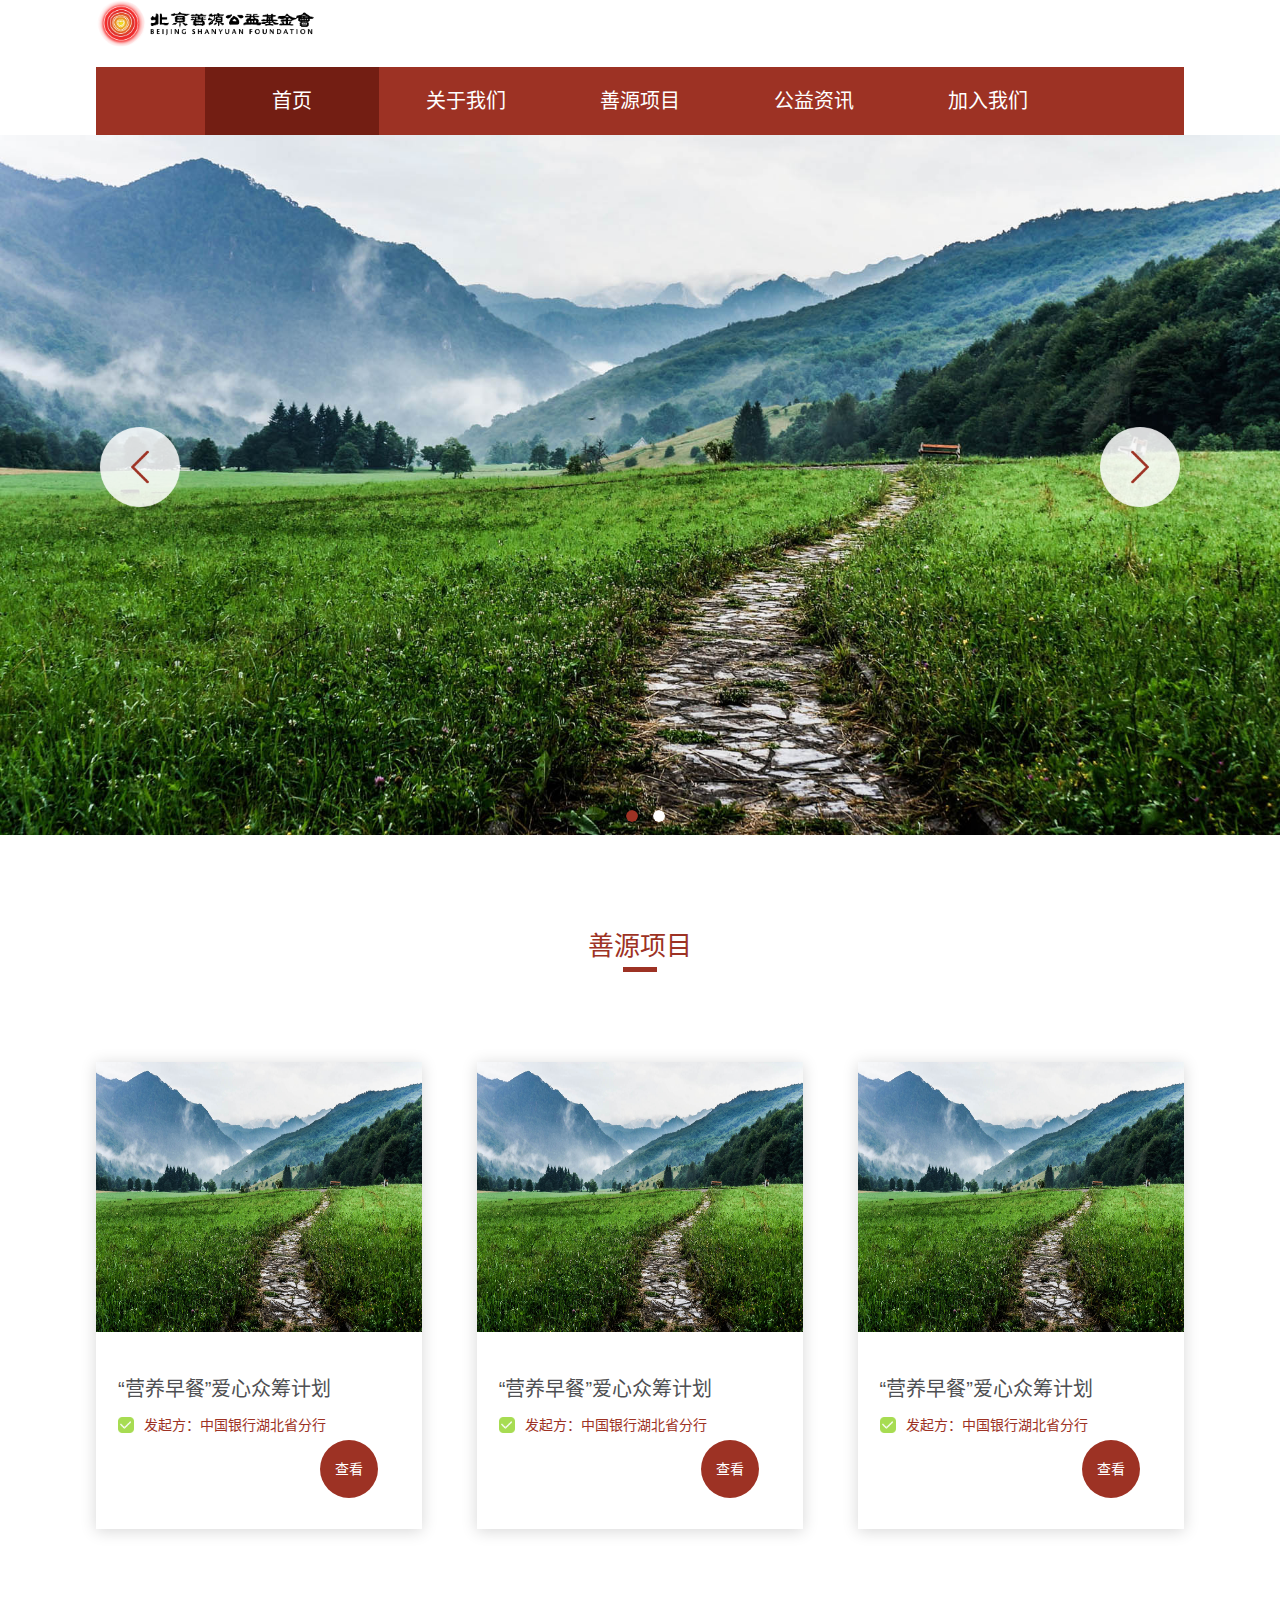
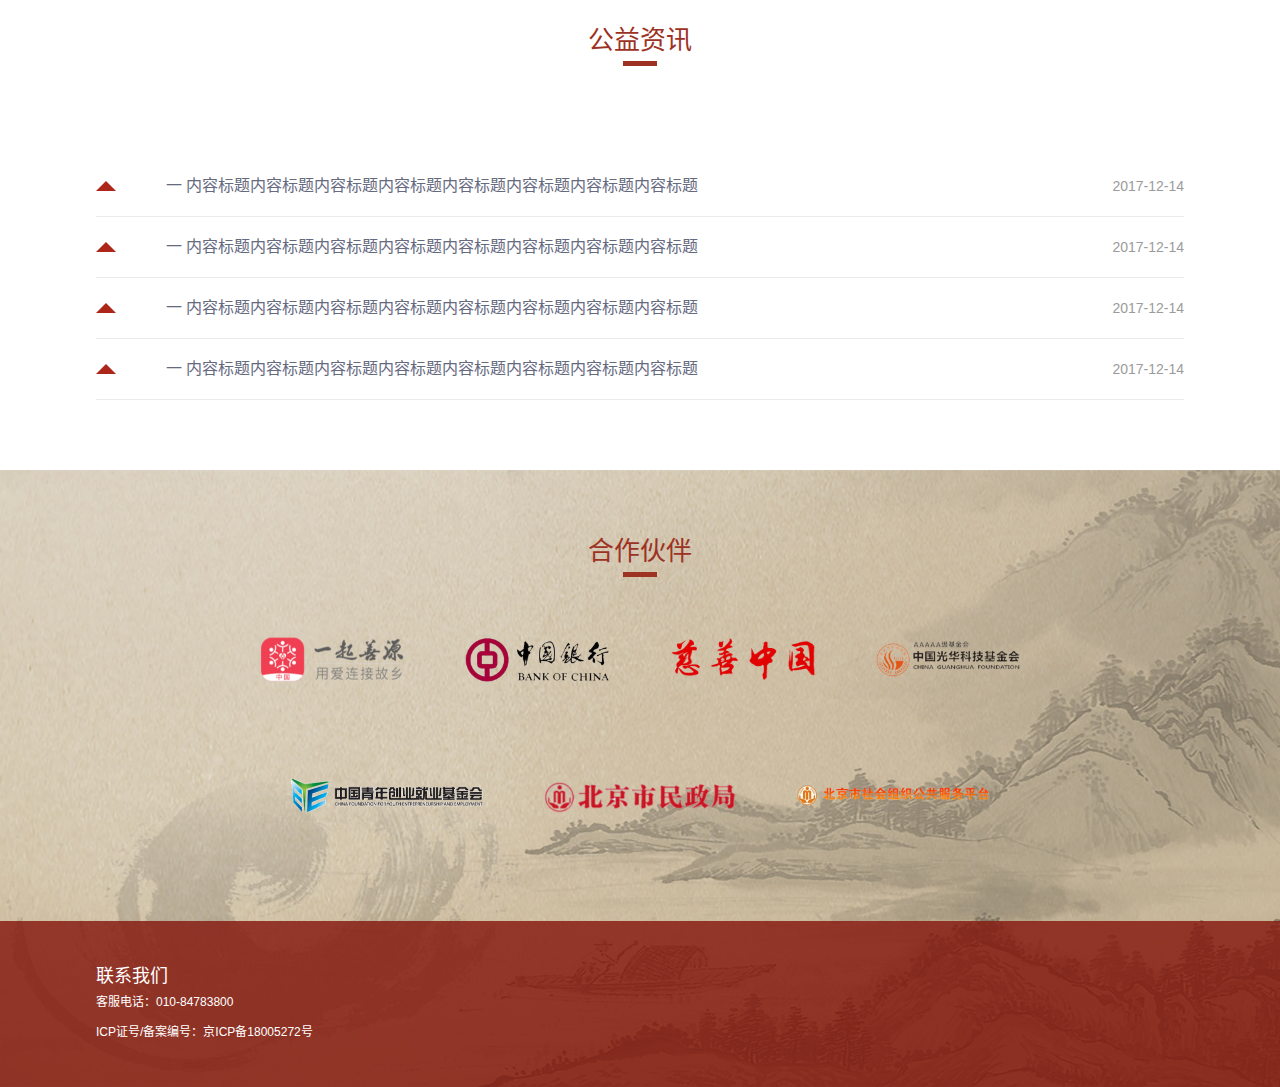
<file: index.html>
<!DOCTYPE html PUBLIC "-//W3C//DTD XHTML 1.0 Transitional//EN" "http://www.w3.org/TR/xhtml1/DTD/xhtml1-transitional.dtd">
<html xmlns="http://www.w3.org/1999/xhtml" lang="zh-cn">

<head>

    <title>北京善源基金会</title>
    <meta http-equiv="Content-Type" content="text/html; charset=utf-8" />
    <meta http-equiv="Content-Language" content="zh-CN" />
    <meta name="Author" content="gaoqun" />
    <meta name="Copyright" content="中益善源（北京）科技有限公司" />
    <meta name="keywords" content="网站关键字" />
    <meta name="description" content="网站描述" />
    <!-- <link rel="Shortcut Icon" href="网站.ico图标路径" /> -->
    <link type="text/css" rel="stylesheet" href="./css/common.css" />
    <link type="text/css" rel="stylesheet" href="./css/index.css">
    <script src="./js/jquery.min.js"></script>
    <script src="./js/slide.js"></script>
    <script type="text/javascript">
        $(document).ready(function() {
            $(".slideInner").slide({
                slideContainer: $('.slideInner a'),
                effect: 'easeOutCirc',
                autoRunTime: 3000,
                slideSpeed: 1000,
                nav: true,
                autoRun: true,
                prevBtn: $('a.prev'),
                nextBtn: $('a.next')
            });
            $.ajax({
                url: './common/header.html',
                type: 'get',
                dataType: 'html',
                async: false,
                success: function(data) {
                    $("#header").html(data)
                }
            })
            $("#footer").load("./common/footer.html")
        });
    </script>
</head>

<body>
    <div id="header"></div>
    <div class="slides">
        <div class="slideInner">
            <a href="https://hellogq.github.io/banner/banner1.html" target="_blank" style="background: url(./img/banner-1.jpg) no-repeat;background-size:100% 100%;"></a>
            <a href="https://hellogq.github.io/banner/banner1.html" target="_blank" style="background: url(./img/banner-2.jpg) no-repeat;background-size:100% 100%;"></a>
        </div>
        <div class="nav">
            <a class="prev" href="javascript:;"></a>
            <a class="next" href="javascript:;"></a>
        </div>
    </div>
    <div class="content">
        <div class="syproject">
            <div class="title">
                <p class="p1">善源项目</p>
                <p class="p2"></p>
            </div>
            <div class="sycontent">
                <ul class="clearfix">
                    <li class="fl">
                        <a href="https://hellogq.github.io/syproject/project1.html?tab=2" target="_Self">
                            <div class="img">
                                <div class="mark"></div>
                                <img src="./img/banner-1.jpg" alt="project1">
                            </div>
                            <div class="projectInfo clearfix">
                                <p class="p1">“营养早餐”爱心众筹计划</p>
                                <p class="p2">
                                    <span class="icon"></span><span>发起方：中国银行湖北省分行</span>
                                </p>
                                <p class="p3 fr">查看</p>
                            </div>
                        </a>
                    </li>
                    <li class="fl">
                        <a href="https://hellogq.github.io/syproject/project1.html?tab=2" target="_Self">
                            <div class="img">
                                <div class="mark"></div>
                                <img src="./img/banner-1.jpg" alt="project1">
                            </div>
                            <div class="projectInfo clearfix">
                                <p class="p1">“营养早餐”爱心众筹计划</p>
                                <p class="p2">
                                    <span class="icon"></span><span>发起方：中国银行湖北省分行</span>
                                </p>
                                <p class="p3 fr">查看</p>
                            </div>
                        </a>
                    </li>
                    <li class="fl">
                        <a href="https://hellogq.github.io/syproject/project1.html?tab=2" target="_Self">
                            <div class="img">
                                <div class="mark"></div>
                                <img src="./img/banner-1.jpg" alt="project1">
                            </div>
                            <div class="projectInfo clearfix">
                                <p class="p1">“营养早餐”爱心众筹计划</p>
                                <p class="p2">
                                    <span class="icon"></span><span>发起方：中国银行湖北省分行</span>
                                </p>
                                <p class="p3 fr">查看</p>
                            </div>
                        </a>
                    </li>
                </ul>
            </div>
        </div>
        <div class="foundationNews">
            <div class="title">
                <p class="p1">公益资讯</p>
                <p class="p2"></p>
            </div>
            <div class="fncontent">
                <ul>
                    <li>
                        <a href="https://hellogq.github.io/foundationnews/news1.html?tab=3" target="_Self" class="clearfix">
                            <span class="fl span1"></span>
                            <span class="fl span2">一 内容标题内容标题内容标题内容标题内容标题内容标题内容标题内容标题</span>
                            <span class="fr span3">2017-12-14</span>
                        </a>
                    </li>
                    <li>
                        <a href="https://hellogq.github.io/foundationnews/news1.html?tab=3" target="_Self" class="clearfix">
                            <span class="fl span1"></span>
                            <span class="fl span2">一 内容标题内容标题内容标题内容标题内容标题内容标题内容标题内容标题</span>
                            <span class="fr span3">2017-12-14</span>
                        </a>
                    </li>
                    <li>
                        <a href="https://hellogq.github.io/foundationnews/news1.html?tab=3" target="_Self" class="clearfix">
                            <span class="fl span1"></span>
                            <span class="fl span2">一 内容标题内容标题内容标题内容标题内容标题内容标题内容标题内容标题</span>
                            <span class="fr span3">2017-12-14</span>
                        </a>
                    </li>
                    <li>
                        <a href="https://hellogq.github.io/foundationnews/news1.html?tab=3" target="_Self" class="clearfix">
                            <span class="fl span1"></span>
                            <span class="fl span2">一 内容标题内容标题内容标题内容标题内容标题内容标题内容标题内容标题</span>
                            <span class="fr span3">2017-12-14</span>
                        </a>
                    </li>
                </ul>
            </div>
        </div>
    </div>
    <div id="footer"></div>
</body>

</html>
<script>
</script>
</file>
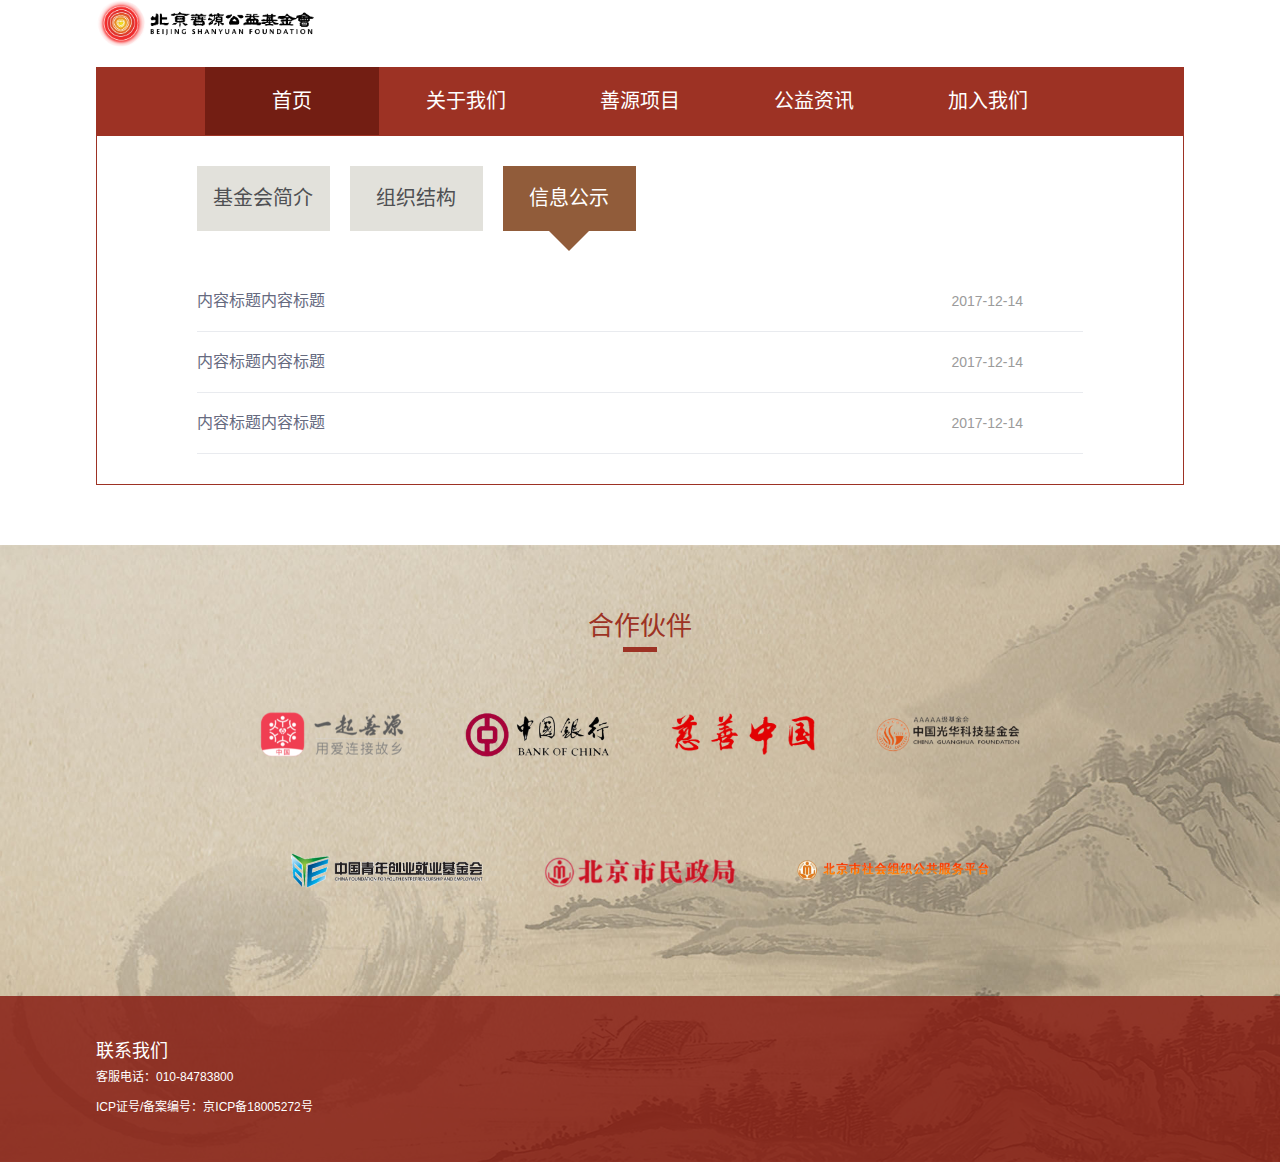
<file: about/index.html>
<!DOCTYPE html PUBLIC "-//W3C//DTD XHTML 1.0 Transitional//EN" "http://www.w3.org/TR/xhtml1/DTD/xhtml1-transitional.dtd">
<html xmlns="http://www.w3.org/1999/xhtml" lang="zh-cn">

<head>
    <title>关于我们</title>
    <meta http-equiv="Content-Type" content="text/html; charset=utf-8" />
    <meta http-equiv="Content-Language" content="zh-CN" />
    <meta name="Author" content="gaoqun" />
    <meta name="Copyright" content="中益善源（北京）科技有限公司" />
    <meta name="keywords" content="网站关键字" />
    <meta name="description" content="网站描述" />
    <!-- <link rel="Shortcut Icon" href="网站.ico图标路径" /> -->
    <link type="text/css" rel="stylesheet" href="../css/common.css" />
    <link type="text/css" rel="stylesheet" href="../css/about.css">
    <script src="../js/jquery.min.js"></script>
    <script type="text/javascript">
        $(document).ready(function() {
            $.ajax({
                url: '../common/header.html',
                type: 'get',
                dataType: 'html',
                async: false,
                success: function(data) {
                    $("#header").html(data)
                }
            })
            $("#footer").load("../common/footer.html")
        });
    </script>
</head>

<body>
    <div id="header"></div>
    <div class="content">
        <div class="muen">
            <ul class="clearfix">
                <li>基金会简介<span></span></li>
                <li>组织结构<span></span></li>
                <li>信息公示<span></span></li>
            </ul>
        </div>
        <div class="container" style="display:block;">
            <p class="p1">一 内容标题内容标题</p>
            <p class="p2">文章内容文章内容文章内容文章内容文章内容文章内容文章内容文章内容文章内容文章内容文章内容文章内容文章内容文章内容内容文章内容文章内容文章内容文章内容文章内容文章内容文章内容文章内容</p>
        </div>
        <div class="container">
            <p class="p1">er 内容标题内容标题</p>
            <p class="p2">文章内容文章内容文章内容文章内容文章内容文章内容文章内容文章内容文章内容文章内容文章内容文章内容文章内容文章内容内容文章内容文章内容文章内容文章内容文章内容文章内容文章内容文章内容</p>
        </div>
        <div class="container">
            <div class="list">
                <ul>
                    <li>
                        <a href="/about/news1.html?tab=1" target="_Self" class="clearfix">
                            <span class="fl">内容标题内容标题</span>
                            <span class="fr span2">2017-12-14</span>
                        </a>
                    </li>
                    <li>
                        <a href="/about/news1.html?tab=1" target="_Self" class="clearfix">
                            <span class="fl">内容标题内容标题</span>
                            <span class="fr span2">2017-12-14</span>
                        </a>
                    </li>
                    <li>
                        <a href="/about/news1.html?tab=1" target="_Self" class="clearfix">
                            <span class="fl">内容标题内容标题</span>
                            <span class="fr span2">2017-12-14</span>
                        </a>
                    </li>
                </ul>
            </div>
        </div>
    </div>
    <div id="footer"></div>
</body>

</html>
<script>
    $(".muen li").click(function() {
        $(this).addClass('msel').siblings().removeClass('msel')
        $(this).children('span').show()
        $(this).siblings().children('span').hide()
        $(".container").eq($(this).index()).show().siblings(".container").hide()
    })
</script>
</file>
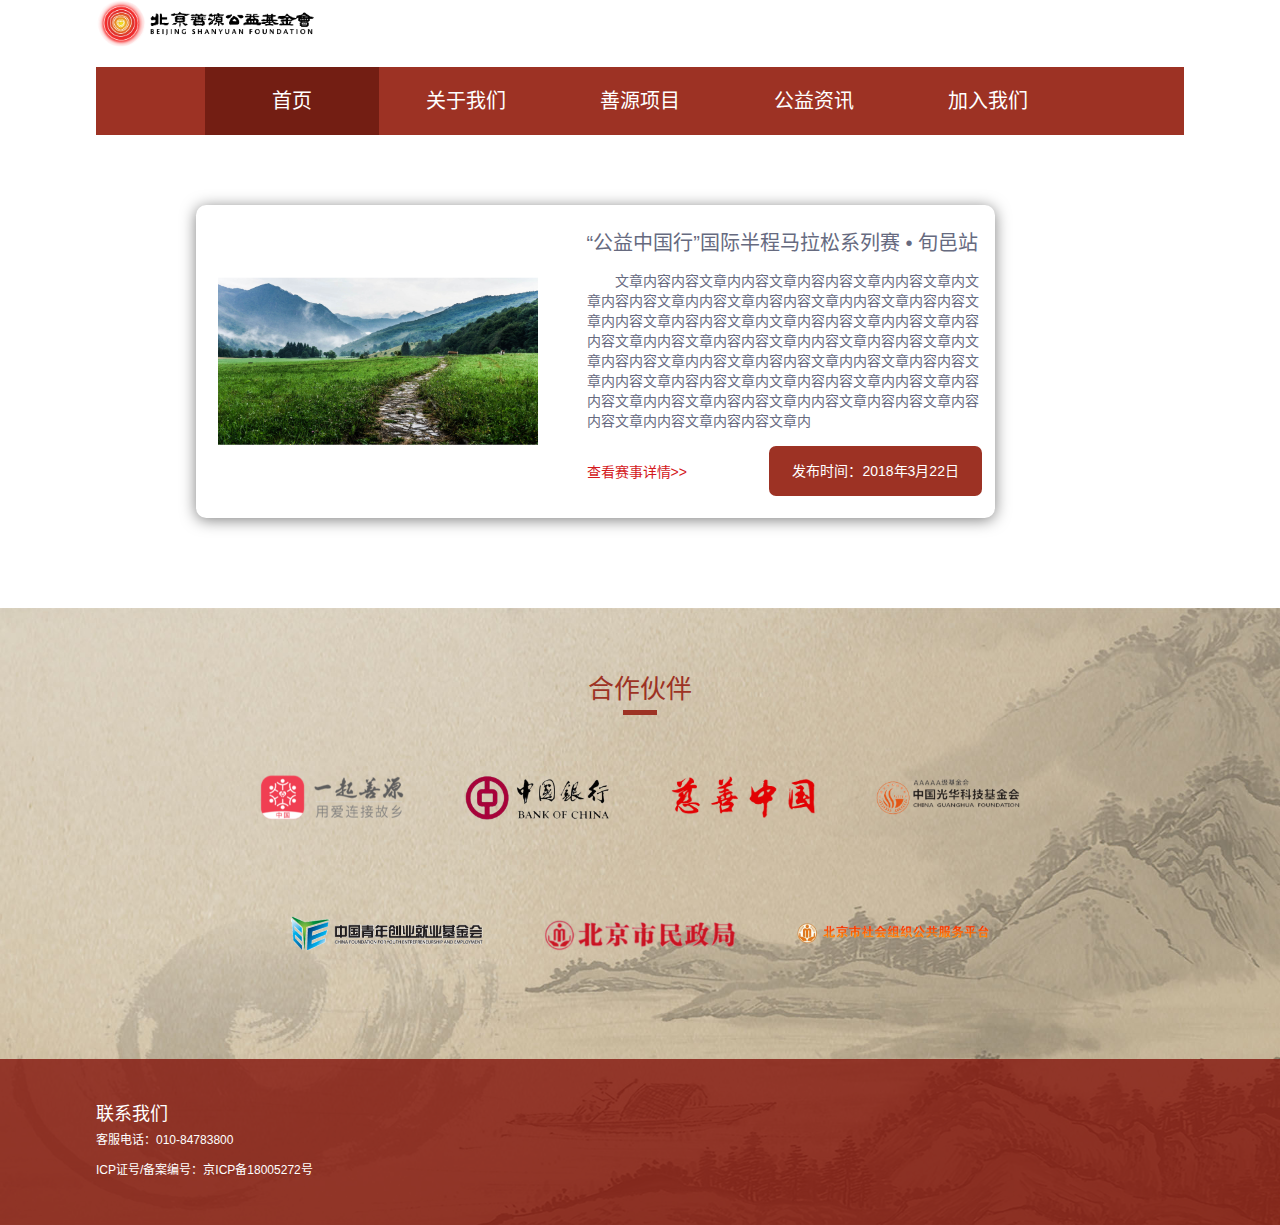
<file: foundationnews/index.html>
<!DOCTYPE html PUBLIC "-//W3C//DTD XHTML 1.0 Transitional//EN" "http://www.w3.org/TR/xhtml1/DTD/xhtml1-transitional.dtd">
<html xmlns="http://www.w3.org/1999/xhtml" lang="zh-cn">

<head>
    <title>公益资讯</title>
    <meta http-equiv="Content-Type" content="text/html; charset=utf-8" />
    <meta http-equiv="Content-Language" content="zh-CN" />
    <meta name="Author" content="gaoqun" />
    <meta name="Copyright" content="中益善源（北京）科技有限公司" />
    <meta name="keywords" content="网站关键字" />
    <meta name="description" content="网站描述" />
    <!-- <link rel="Shortcut Icon" href="网站.ico图标路径" /> -->
    <link type="text/css" rel="stylesheet" href="../css/common.css" />
    <link type="text/css" rel="stylesheet" href="../css/about.css">
    <script src="../js/jquery.min.js"></script>
    <script type="text/javascript">
        $(document).ready(function() {
            $.ajax({
                url: '../common/header.html',
                type: 'get',
                dataType: 'html',
                async: false,
                success: function(data) {
                    $("#header").html(data)
                }
            })
            $("#footer").load("../common/footer.html")
        });
    </script>
</head>

<body>
    <div id="header"></div>
    <div class="content" style="border:none">
        <div class="container" style="display:block;">
            <div class="syproject">
                <div class="item clearfix">
                    <div class="img fl">
                        <img src="../img/banner-1.jpg" alt="">
                    </div>
                    <div class="info fl">
                        <h2>“公益中国行”国际半程马拉松系列赛 • 旬邑站</h2>
                        <p class="p1">文章内容内容文章内内容文章内容内容文章内内容文章内文章内容内容文章内内容文章内容内容文章内内容文章内容内容文章内内容文章内容内容文章内文章内容内容文章内内容文章内容内容文章内内容文章内容内容文章内内容文章内容内容文章内文章内容内容文章内内容文章内容内容文章内内容文章内容内容文章内内容文章内容内容文章内文章内容内容文章内内容文章内容内容文章内内容文章内容内容文章内内容文章内容内容文章内容内容文章内内容文章内容内容文章内</p>
                        <div class="detail fl"><a href="/foundationnews/news1.html?tab=3">查看赛事详情>></a></div>
                        <div class="timer fr">发布时间：2018年3月22日</div>
                    </div>
                    <div class="time">发布时间：2018年3月22日</div>
                </div>
            </div>
        </div>
    </div>
    <div id="footer"></div>
</body>

</html>
</file>
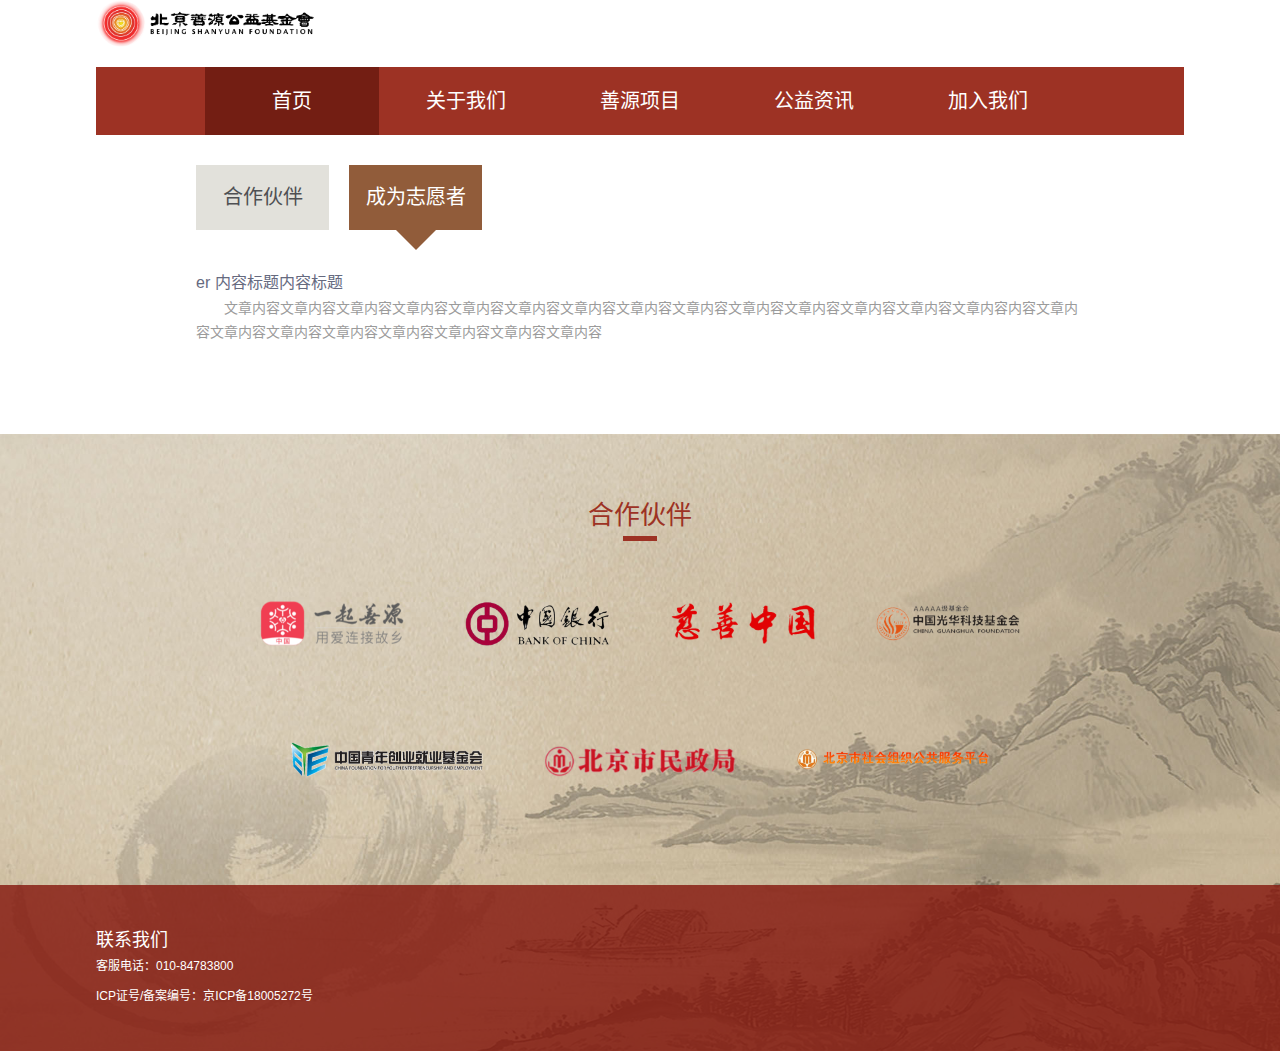
<file: joinus/index.html>
<!DOCTYPE html PUBLIC "-//W3C//DTD XHTML 1.0 Transitional//EN" "http://www.w3.org/TR/xhtml1/DTD/xhtml1-transitional.dtd">
<html xmlns="http://www.w3.org/1999/xhtml" lang="zh-cn">

<head>
    <title>善源项目</title>
    <meta http-equiv="Content-Type" content="text/html; charset=utf-8" />
    <meta http-equiv="Content-Language" content="zh-CN" />
    <meta name="Author" content="gaoqun" />
    <meta name="Copyright" content="中益善源（北京）科技有限公司" />
    <meta name="keywords" content="网站关键字" />
    <meta name="description" content="网站描述" />
    <!-- <link rel="Shortcut Icon" href="网站.ico图标路径" /> -->
    <link type="text/css" rel="stylesheet" href="../css/common.css" />
    <link type="text/css" rel="stylesheet" href="../css/about.css">
    <script src="../js/jquery.min.js"></script>
    <script type="text/javascript">
        $(document).ready(function() {
            $.ajax({
                url: '../common/header.html',
                type: 'get',
                dataType: 'html',
                async: false,
                success: function(data) {
                    $("#header").html(data)
                }
            })
            $("#footer").load("../common/footer.html")
        });
    </script>
</head>

<body>
    <div id="header"></div>
    <div class="content" style="border:none">
        <div class="muen">
            <ul class="clearfix">
                <li>合作伙伴<span></span></li>
                <li>成为志愿者<span></span></li>
            </ul>
        </div>
        <div class="container" style="display:block;">
            1111
        </div>
        <div class="container">
            <p class="p1">er 内容标题内容标题</p>
            <p class="p2">文章内容文章内容文章内容文章内容文章内容文章内容文章内容文章内容文章内容文章内容文章内容文章内容文章内容文章内容内容文章内容文章内容文章内容文章内容文章内容文章内容文章内容文章内容</p>
        </div>

    </div>
    <div id="footer"></div>
</body>

</html>
<script>
    $(".muen li").click(function() {
        $(this).addClass('msel').siblings().removeClass('msel')
        $(this).children('span').show()
        $(this).siblings().children('span').hide()
        $(".container").eq($(this).index()).show().siblings(".container").hide()
    })
</script>
</file>
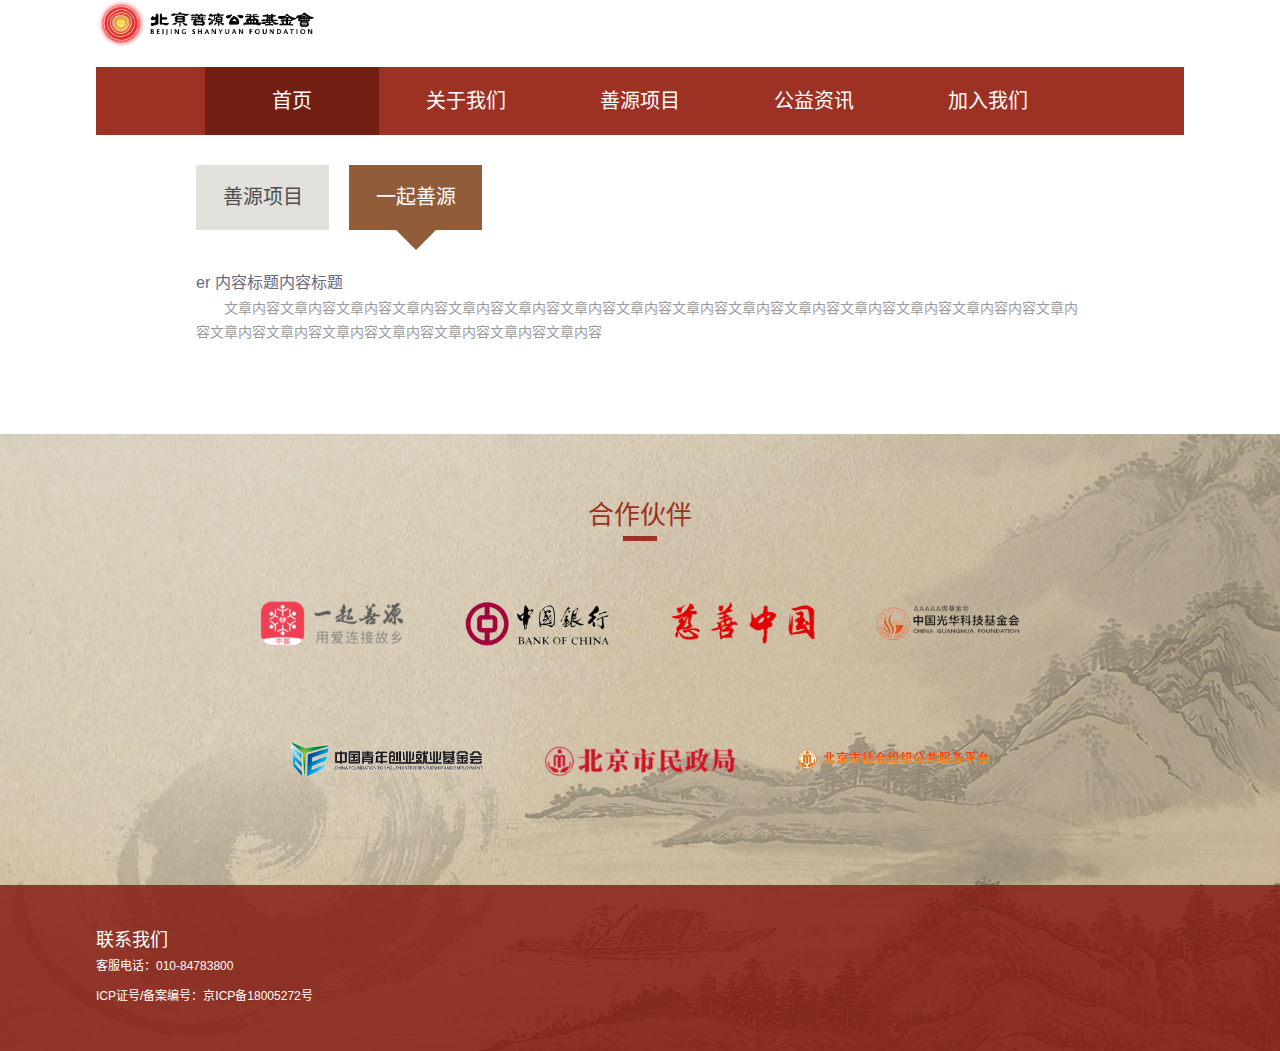
<file: syproject/index.html>
<!DOCTYPE html PUBLIC "-//W3C//DTD XHTML 1.0 Transitional//EN" "http://www.w3.org/TR/xhtml1/DTD/xhtml1-transitional.dtd">
<html xmlns="http://www.w3.org/1999/xhtml" lang="zh-cn">

<head>
    <title>善源项目</title>
    <meta http-equiv="Content-Type" content="text/html; charset=utf-8" />
    <meta http-equiv="Content-Language" content="zh-CN" />
    <meta name="Author" content="gaoqun" />
    <meta name="Copyright" content="中益善源（北京）科技有限公司" />
    <meta name="keywords" content="网站关键字" />
    <meta name="description" content="网站描述" />
    <!-- <link rel="Shortcut Icon" href="网站.ico图标路径" /> -->
    <link type="text/css" rel="stylesheet" href="../css/common.css" />
    <link type="text/css" rel="stylesheet" href="../css/about.css">
    <script src="../js/jquery.min.js"></script>
    <script type="text/javascript">
        $(document).ready(function() {
            $.ajax({
                url: '../common/header.html',
                type: 'get',
                dataType: 'html',
                async: false,
                success: function(data) {
                    $("#header").html(data)
                }
            })
            $("#footer").load("../common/footer.html")
        });
    </script>
</head>

<body>
    <div id="header"></div>
    <div class="content" style="border:none">
        <div class="muen">
            <ul class="clearfix">
                <li>善源项目<span></span></li>
                <li>一起善源<span></span></li>
            </ul>
        </div>
        <div class="container" style="display:block;">
            <div class="syproject">
                <div class="item clearfix">
                    <div class="img fl">
                        <img src="../img/banner-1.jpg" alt="">
                    </div>
                    <div class="info fl">
                        <h2>“公益中国行”国际半程马拉松系列赛 • 旬邑站</h2>
                        <p class="p1">文章内容内容文章内内容文章内容内容文章内内容文章内文章内容内容文章内内容文章内容内容文章内内容文章内容内容文章内内容文章内容内容文章内文章内容内容文章内内容文章内容内容文章内内容文章内容内容文章内内容文章内容内容文章内文章内容内容文章内内容文章内容内容文章内内容文章内容内容文章内内容文章内容内容文章内文章内容内容文章内内容文章内容内容文章内内容文章内容内容文章内内容文章内容内容文章内容内容文章内内容文章内容内容文章内</p>
                        <div class="detail fl"><a href="/syproject/project1.html?tab=2">查看赛事详情>></a></div>
                        <div class="timer fr">发布时间：2018年3月22日</div>
                    </div>
                    <div class="time">发布时间：2018年3月22日</div>
                </div>
            </div>
        </div>
        <div class="container">
            <p class="p1">er 内容标题内容标题</p>
            <p class="p2">文章内容文章内容文章内容文章内容文章内容文章内容文章内容文章内容文章内容文章内容文章内容文章内容文章内容文章内容内容文章内容文章内容文章内容文章内容文章内容文章内容文章内容文章内容</p>
        </div>

    </div>
    <div id="footer"></div>
</body>

</html>
<script>
    $(".muen li").click(function() {
        $(this).addClass('msel').siblings().removeClass('msel')
        $(this).children('span').show()
        $(this).siblings().children('span').hide()
        $(".container").eq($(this).index()).show().siblings(".container").hide()
    })
</script>
</file>
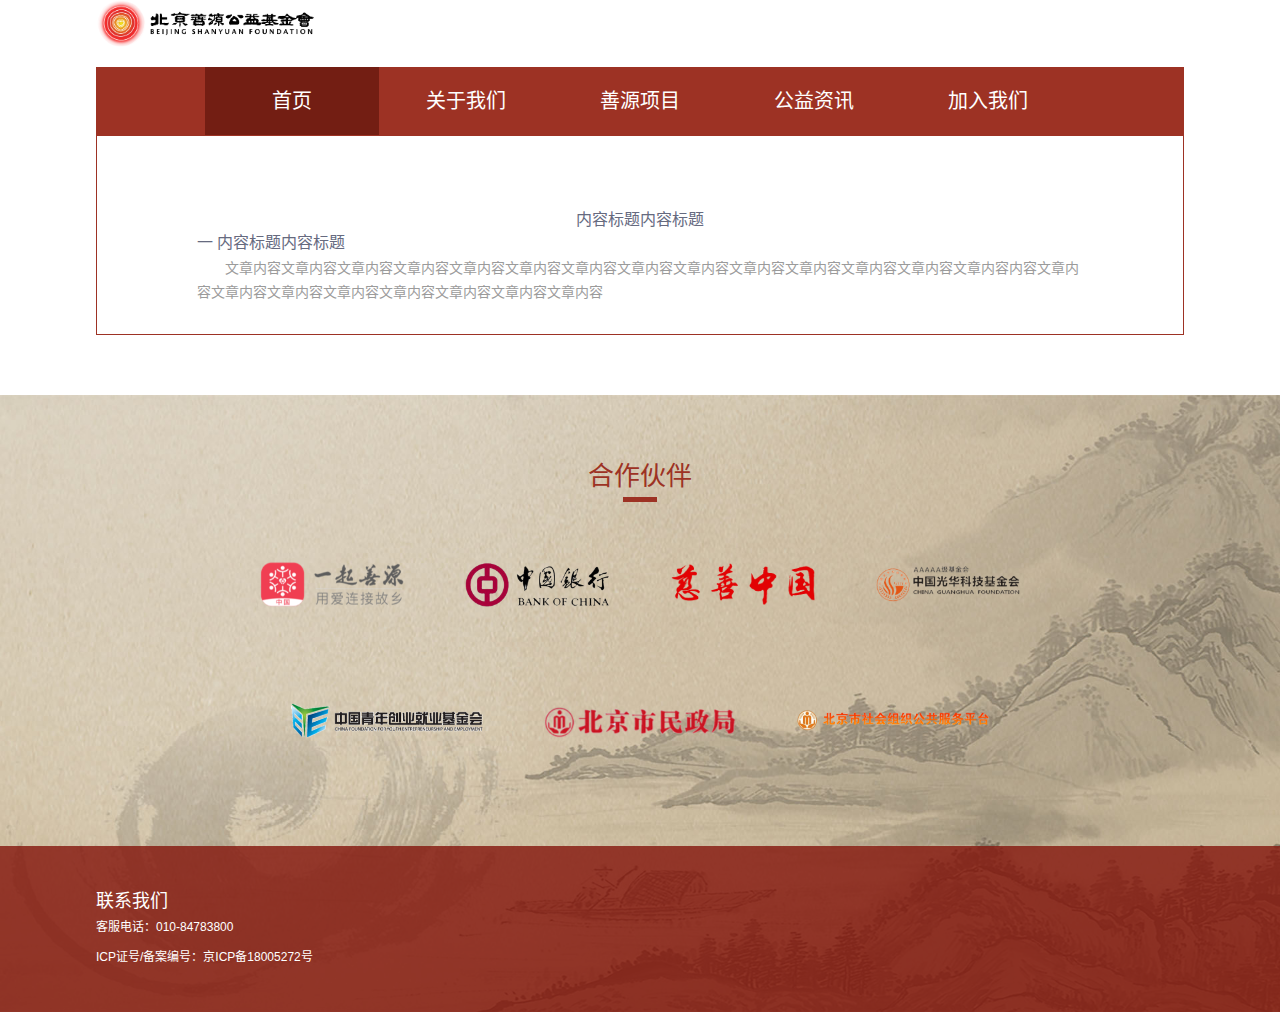
<file: about/news1.html>
<!DOCTYPE html PUBLIC "-//W3C//DTD XHTML 1.0 Transitional//EN" "http://www.w3.org/TR/xhtml1/DTD/xhtml1-transitional.dtd">
<html xmlns="http://www.w3.org/1999/xhtml" lang="zh-cn">

<head>
    <title>信息详情页</title>
    <meta http-equiv="Content-Type" content="text/html; charset=utf-8" />
    <meta http-equiv="Content-Language" content="zh-CN" />
    <meta name="Author" content="gaoqun" />
    <meta name="Copyright" content="中益善源（北京）科技有限公司" />
    <meta name="keywords" content="网站关键字" />
    <meta name="description" content="网站描述" />
    <!-- <link rel="Shortcut Icon" href="网站.ico图标路径" /> -->
    <link type="text/css" rel="stylesheet" href="../css/common.css" />
    <link type="text/css" rel="stylesheet" href="../css/about.css">
    <script src="../js/jquery.min.js"></script>
    <script type="text/javascript">
        $(document).ready(function() {
            $.ajax({
                url: '../common/header.html',
                type: 'get',
                dataType: 'html',
                async: false,
                success: function(data) {
                    $("#header").html(data)
                }
            })
            $("#footer").load("../common/footer.html")
        });
    </script>
</head>

<body>
    <div id="header"></div>
    <div class="content">
        <div class="container" style="display:block;">
            <p class="p0">内容标题内容标题</p>
            <p class="p1">一 内容标题内容标题</p>
            <p class="p2">文章内容文章内容文章内容文章内容文章内容文章内容文章内容文章内容文章内容文章内容文章内容文章内容文章内容文章内容内容文章内容文章内容文章内容文章内容文章内容文章内容文章内容文章内容</p>
        </div>
    </div>
    <div id="footer"></div>
</body>

</html>
</file>
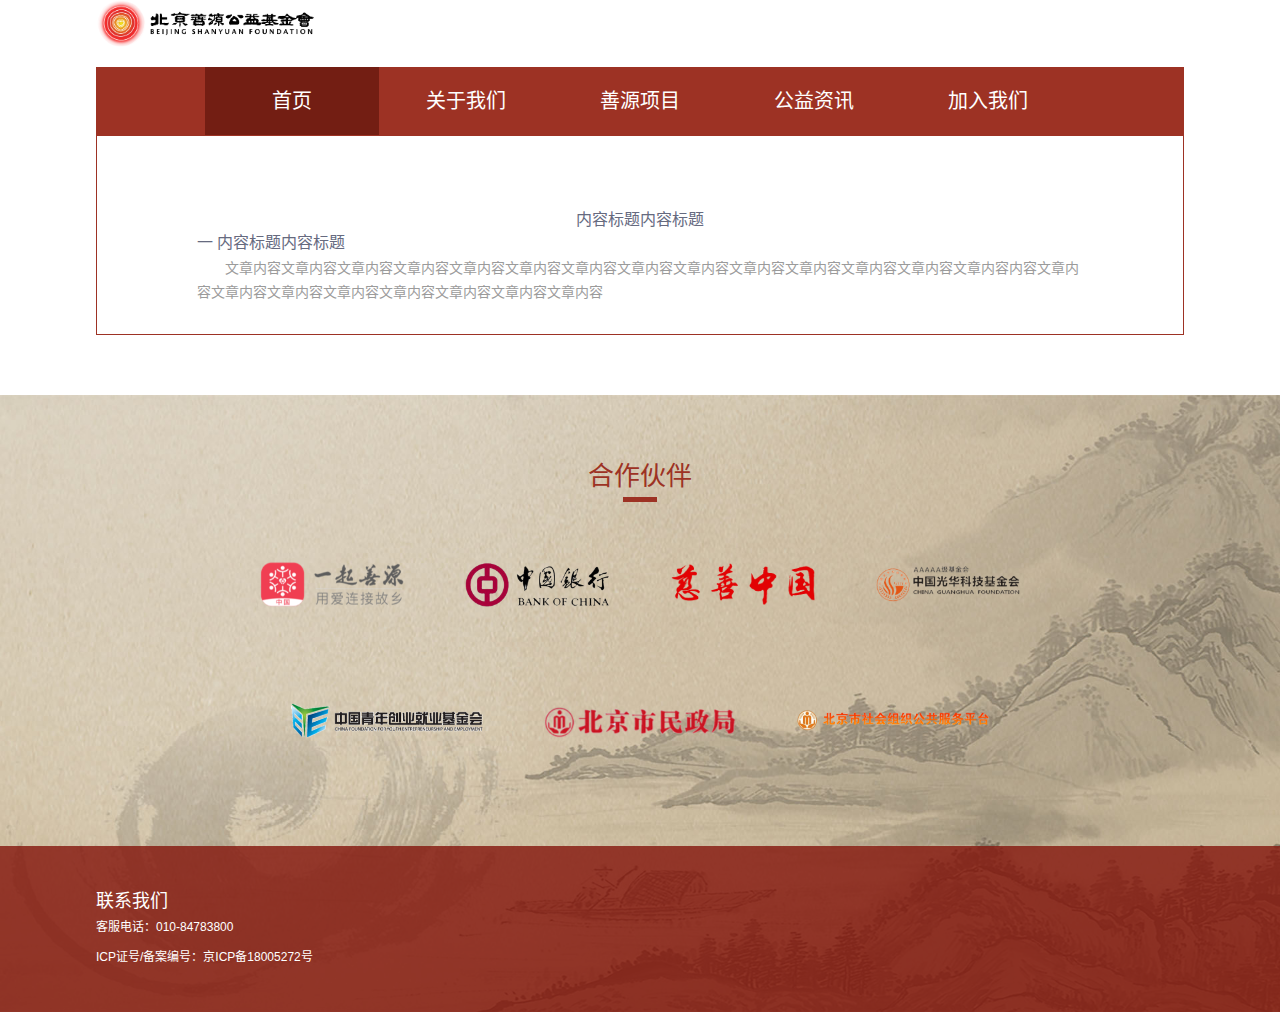
<file: banner/banner1.html>
<!DOCTYPE html PUBLIC "-//W3C//DTD XHTML 1.0 Transitional//EN" "http://www.w3.org/TR/xhtml1/DTD/xhtml1-transitional.dtd">
<html xmlns="http://www.w3.org/1999/xhtml" lang="zh-cn">

<head>
    <title>banner落地页</title>
    <meta http-equiv="Content-Type" content="text/html; charset=utf-8" />
    <meta http-equiv="Content-Language" content="zh-CN" />
    <meta name="Author" content="gaoqun" />
    <meta name="Copyright" content="中益善源（北京）科技有限公司" />
    <meta name="keywords" content="网站关键字" />
    <meta name="description" content="网站描述" />
    <!-- <link rel="Shortcut Icon" href="网站.ico图标路径" /> -->
    <link type="text/css" rel="stylesheet" href="../css/common.css" />
    <link type="text/css" rel="stylesheet" href="../css/about.css">
    <script src="../js/jquery.min.js"></script>
    <script type="text/javascript">
        $(document).ready(function() {
            $.ajax({
                url: '../common/header.html',
                type: 'get',
                dataType: 'html',
                async: false,
                success: function(data) {
                    $("#header").html(data)
                }
            })
            $("#footer").load("../common/footer.html")
        });
    </script>
</head>

<body>
    <div id="header"></div>
    <div class="content">
        <div class="container" style="display:block;">
            <p class="p0">内容标题内容标题</p>
            <p class="p1">一 内容标题内容标题</p>
            <p class="p2">文章内容文章内容文章内容文章内容文章内容文章内容文章内容文章内容文章内容文章内容文章内容文章内容文章内容文章内容内容文章内容文章内容文章内容文章内容文章内容文章内容文章内容文章内容</p>
        </div>
    </div>
    <div id="footer"></div>
</body>

</html>
</file>
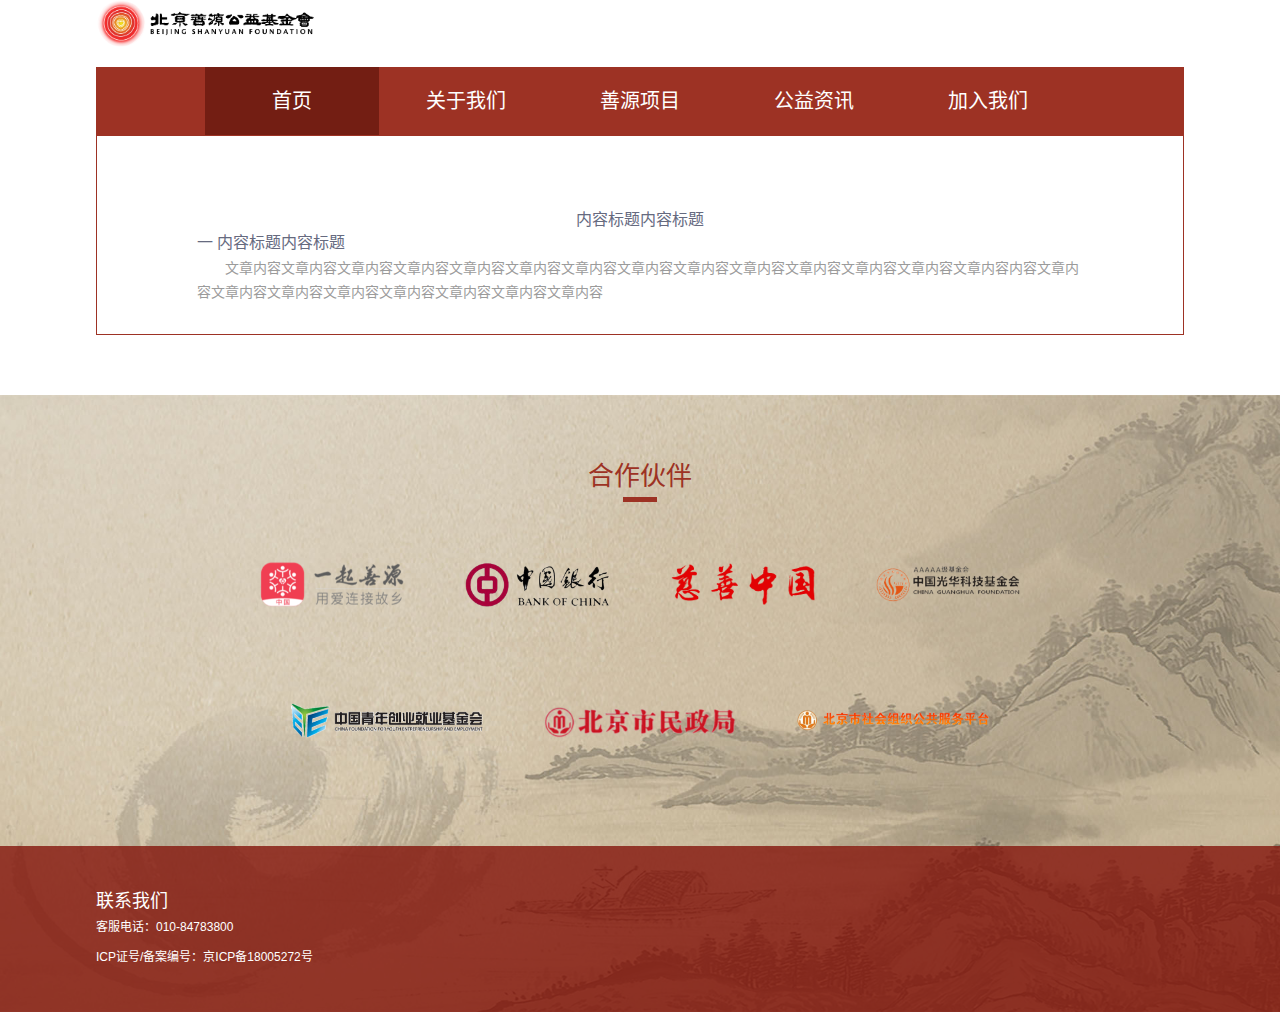
<file: foundationnews/news1.html>
<!DOCTYPE html PUBLIC "-//W3C//DTD XHTML 1.0 Transitional//EN" "http://www.w3.org/TR/xhtml1/DTD/xhtml1-transitional.dtd">
<html xmlns="http://www.w3.org/1999/xhtml" lang="zh-cn">

<head>
    <title>公益资讯情页</title>
    <meta http-equiv="Content-Type" content="text/html; charset=utf-8" />
    <meta http-equiv="Content-Language" content="zh-CN" />
    <meta name="Author" content="gaoqun" />
    <meta name="Copyright" content="中益善源（北京）科技有限公司" />
    <meta name="keywords" content="网站关键字" />
    <meta name="description" content="网站描述" />
    <!-- <link rel="Shortcut Icon" href="网站.ico图标路径" /> -->
    <link type="text/css" rel="stylesheet" href="../css/common.css" />
    <link type="text/css" rel="stylesheet" href="../css/about.css">
    <script src="../js/jquery.min.js"></script>
    <script type="text/javascript">
        $(document).ready(function() {
            $.ajax({
                url: '../common/header.html',
                type: 'get',
                dataType: 'html',
                async: false,
                success: function(data) {
                    $("#header").html(data)
                }
            })
            $("#footer").load("../common/footer.html")
        });
    </script>
</head>

<body>
    <div id="header"></div>
    <div class="content">
        <div class="container" style="display:block;">
            <p class="p0">内容标题内容标题</p>
            <p class="p1">一 内容标题内容标题</p>
            <p class="p2">文章内容文章内容文章内容文章内容文章内容文章内容文章内容文章内容文章内容文章内容文章内容文章内容文章内容文章内容内容文章内容文章内容文章内容文章内容文章内容文章内容文章内容文章内容</p>
        </div>
    </div>
    <div id="footer"></div>
</body>

</html>
</file>
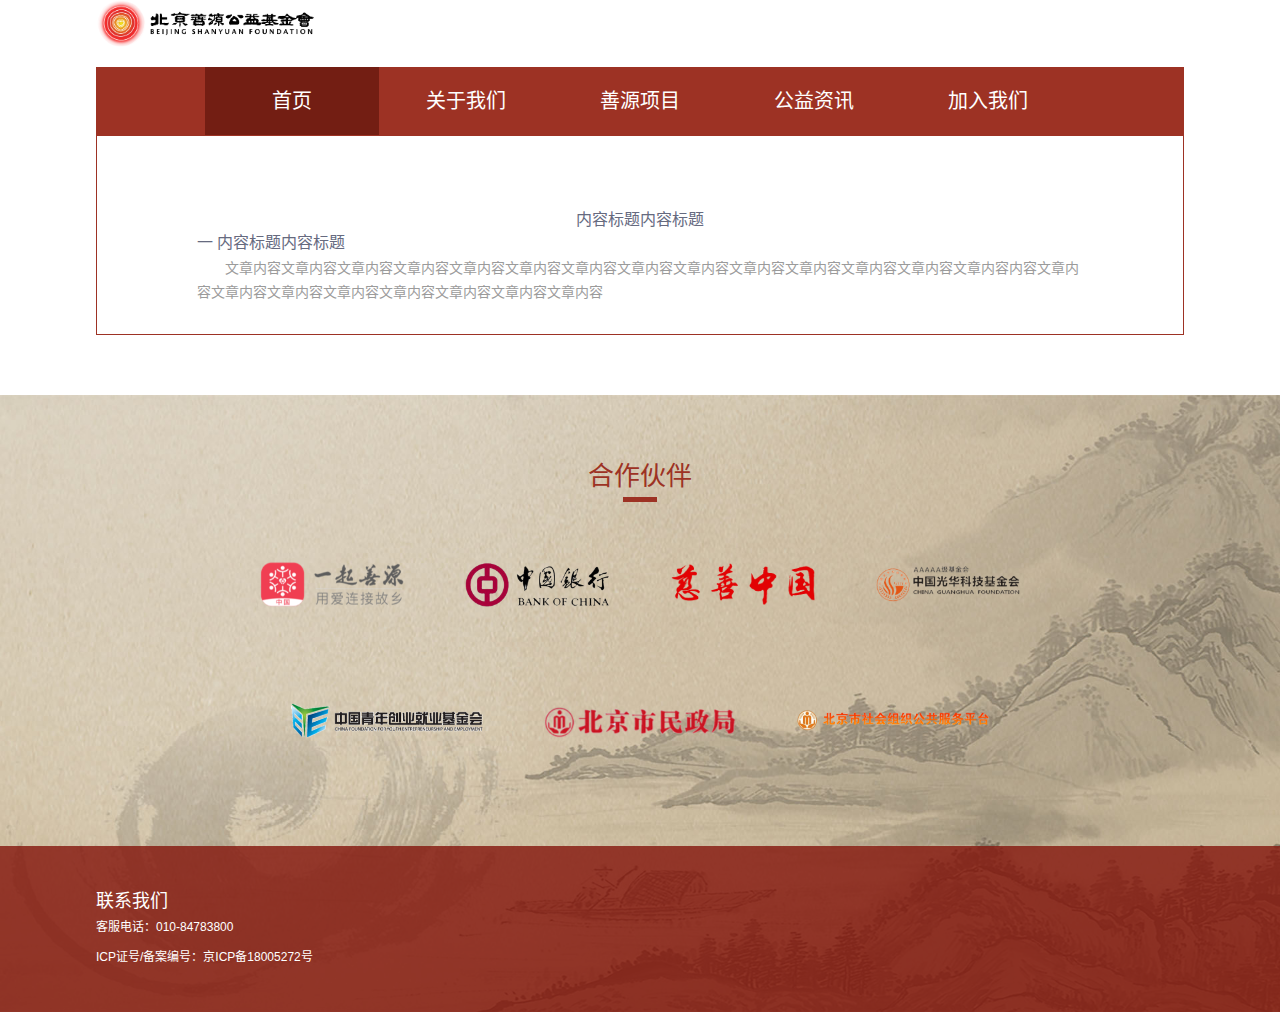
<file: syproject/project1.html>
<!DOCTYPE html PUBLIC "-//W3C//DTD XHTML 1.0 Transitional//EN" "http://www.w3.org/TR/xhtml1/DTD/xhtml1-transitional.dtd">
<html xmlns="http://www.w3.org/1999/xhtml" lang="zh-cn">

<head>
    <title>善源项目详情页</title>
    <meta http-equiv="Content-Type" content="text/html; charset=utf-8" />
    <meta http-equiv="Content-Language" content="zh-CN" />
    <meta name="Author" content="gaoqun" />
    <meta name="Copyright" content="中益善源（北京）科技有限公司" />
    <meta name="keywords" content="网站关键字" />
    <meta name="description" content="网站描述" />
    <!-- <link rel="Shortcut Icon" href="网站.ico图标路径" /> -->
    <link type="text/css" rel="stylesheet" href="../css/common.css" />
    <link type="text/css" rel="stylesheet" href="../css/about.css">
    <script src="../js/jquery.min.js"></script>
    <script type="text/javascript">
        $(document).ready(function() {
            $.ajax({
                url: '../common/header.html',
                type: 'get',
                dataType: 'html',
                async: false,
                success: function(data) {
                    $("#header").html(data)
                }
            })
            $("#footer").load("../common/footer.html")
        });
    </script>
</head>

<body>
    <div id="header"></div>
    <div class="content">
        <div class="container" style="display:block;">
            <p class="p0">内容标题内容标题</p>
            <p class="p1">一 内容标题内容标题</p>
            <p class="p2">文章内容文章内容文章内容文章内容文章内容文章内容文章内容文章内容文章内容文章内容文章内容文章内容文章内容文章内容内容文章内容文章内容文章内容文章内容文章内容文章内容文章内容文章内容</p>
        </div>
    </div>
    <div id="footer"></div>
</body>

</html>
</file>
<file: css/common.css>
body,
div,
dl,
dt,
dd,
ul,
ol,
li,
h1,
h2,
h3,
h4,
h5,
h6,
pre,
code,
form,
fieldset,
legend,
input,
button,
textarea,
p,
blockquote,
th,
td {
    margin: 0;
    padding: 0;
}

body {
    background: #fff;
    color: #555;
    font-size: 14px;
    font-family: Verdana, Arial, Helvetica, sans-serif;
}

td,
th,
caption {
    font-size: 14px;
}

h1,
h2,
h3,
h4,
h5,
h6 {
    font-weight: normal;
    font-size: 100%;
}

address,
caption,
cite,
code,
dfn,
em,
strong,
th,
var {
    font-style: normal;
    font-weight: normal;
}

a {
    color: #555;
    text-decoration: none;
}

a:hover {
    text-decoration: none;
}

img {
    border: none;
}

ol,
ul,
li {
    list-style: none;
}

input,
textarea,
select,
button {
    font: 14px Verdana, Helvetica, Arial, sans-serif;
}

table {
    border-collapse: collapse;
}

html {
    overflow-y: scroll;
}

.fl {
    float: left
}

.fr {
    float: right
}

.clearfix:after {
    content: ".";
    display: block;
    height: 0;
    clear: both;
    visibility: hidden;
}

.clearfix {
    *zoom: 1;
}

.title {
    padding: 90px 0;
}

.title .p1 {
    text-align: center;
    color: #9D3224;
    font-size: 26px;
}

.title .p2 {
    width: 34px;
    height: 5px;
    background: #9D3224;
    margin: 0 auto;
    margin-top: 5px;
}

.header {
    width: 85%;
    margin: 0 auto;
    position: relative;
}

.header .logo {
    /* width: 10%; */
    width: 20%;
    margin-bottom: 20px;
}

.header .logo img {
    width: 100%;
}

.header .login {
    width: 7%;
    text-align: center;
    padding: 9px 14px;
    background: #9D3224;
    cursor: pointer;
    position: absolute;
    right: 0;
    top: 50%;
    transform: translateY(-50%);
}

.header .login a {
    font-size: 12px;
    color: #fff;
    display: inline-block;
    width: 100%;
    height: 100%;
    font-weight: 300;
}

.headerNav {
    width: 85%;
    margin: 0 auto;
    height: 68px;
    background: #9D3224;
}

.headerNav ul {
    width: 80%;
    margin: 0 auto;
}

.headerNav .navParent>li {
    float: left;
    width: 20%;
    height: 100%;
    background: #9D3224;
    text-align: center;
    position: relative;
}

.headerNav .navParent>li>a {
    color: #fff;
    font-size: 20px;
    line-height: 68px;
    display: inline-block;
    width: 100%;
    height: 100%;
}

.headerNav .navChildren {
    display: none;
    z-index: 222;
    position: absolute;
    top: 68px;
    left: 0;
    width: 100%;
}

.headerNav .navParent>li:hover .navChildren {
    display: block;
}

.headerNav .navParent>li:hover {
    background: #731E13 !important;
}

.headerNav .navParent>li:hover a {
    color: #fff !important;
}

.headerNav .navChildren li {
    width: 100%;
    height: 68px;
    text-align: center;
    background: rgba(0, 0, 0, 0.70);
}

.headerNav .navChildren li a {
    color: #fff;
    font-size: 18px;
    line-height: 68px;
    height: 100%;
    width: 100%;
    display: inline-block;
}

.headerNav .navChildren li:hover {
    background: rgba(0, 0, 0, 0.80);
}

.selLi {
    background: #731E13 !important;
}

.selA {
    color: #fff !important;
}

.footer .links {
    width: 100%;
    background: url(../img/footerbg.jpg) no-repeat;
    background-size: 100% 100%;
}

.footer .links .title {
    padding: 60px;
}

.footer .links .syTitle {
    margin-top: 0;
    margin-bottom: 124px;
}

.footer .linksLogo {
    width: 75%;
    margin: 0 auto;
}

.footer .linksLogo a {
    display: inline-block;
    height: 45px;
    width: 15%;
    margin-right: 6%;
}

.linksLogo .top {
    margin-bottom: 88px;
    text-align: center;
}

.linksLogo .top a:last-child,
.linksLogo .mid a:last-child {
    margin-right: 0;
}

.linksLogo .mid {
    margin-bottom: 100px;
    text-align: center;
}

.linksLogo .mid a {
    width: 20%;
    height: 45px;
}

.linksLogo .mid a img {
    vertical-align: middle
}

.footer .bto {
    width: 100%;
    padding: 40px 0;
    background: rgba(133, 24, 15, 0.82);
}

.footer .bto>div {
    width: 85%;
    margin: 0 auto;
}

.footer .bto .p1 {
    font-size: 18px;
    color: #FFFFFF;
    padding-bottom: 15px;
}

.footer .bto .p2 {
    font-size: 12px;
    color: #FFFFFF;
    line-height: 30px;
    font-weight: 300;
}
</file>
<file: css/index.css>
.slides {
    width: 100%;
    height: 700px;
    position: relative;
    overflow: hidden;
}

.slideInner {
    height: 700px;
    position: relative;
    left: 0;
    margin-left: 0;
}

.slideInner a {
    display: block;
    height: 700px;
    background-size: cover;
    background-position: center center;
    position: relative;
    text-align: center;
    z-index: 1;
    width: 100%;
}

.nav {
    width: 100%;
    position: relative;
}

.nav a {
    display: block;
    width: 80px;
    height: 80px;
    opacity: 1;
    z-index: 9;
}

.nav a.prev {
    position: absolute;
    left: 100px;
    top: -350px;
    margin-top: -58px;
    background: url(../img/icon1.png) no-repeat;
    background-size: 100% 100%;
}

.nav a.next {
    position: absolute;
    right: 100px;
    top: -350px;
    margin-top: -58px;
    background: url(../img/icon2.png) no-repeat;
    background-size: 100% 100%;
}

.navListBox {
    position: absolute;
    left: 50%;
    top: 675px;
    z-index: 99;
}

.navListBox li {
    width: 12px;
    height: 12px;
    float: left;
    margin-left: 15px;
    border-radius: 50%;
    overflow: hidden;
}

.navListBox li:first-child {
    margin-left: 0;
}

.navListBox li a {
    display: block;
    width: 100%;
    height: 100%;
    border-radius: 50%;
    background-color: #fff;
}

.navListBox li a.active {
    background-color: #9D3224;
}

.content {
    width: 85%;
    margin: 0 auto;
}

.syproject li {
    width: 30%;
    margin-right: 5%;
    box-shadow: 0 2px 15px 0 rgba(0, 0, 0, 0.16);
}

.syproject li:last-child {
    margin-right: 0;
}

.syproject li .img {
    width: 100%;
    height: 270px;
    overflow: hidden;
    border-bottom: 5px solid #fff;
    position: relative;
}

.syproject li .img .mark {
    position: absolute;
    width: 100%;
    height: 100%;
    top: 0;
    bottom: 0;
    z-index: 2;
    background: transparent;
}

.syproject li .img img {
    width: 100%;
    height: 100%;
    transition: all 0.5s ease-out;
}

.syproject li .projectInfo {
    padding: 31px 22px;
    box-sizing: border-box;
    transition: all 0.5s ease-out;
}

.syproject li .projectInfo .p1 {
    font-size: 20px;
    color: #4F5053;
    line-height: 42px;
}

.syproject li .projectInfo .p2 {
    font-size: 14px;
    color: #9D3224;
    line-height: 30px;
    font-weight: 300;
}

.syproject li .projectInfo .p2 .icon {
    background: url(../img/index/icon-dg.png) no-repeat center;
    display: inline-block;
    width: 16px;
    height: 16px;
    margin-right: 10px;
    background-size: contain;
}

.syproject li .projectInfo .p2 span {
    vertical-align: middle;
}

.syproject li .projectInfo .p3 {
    width: 58px;
    height: 58px;
    border-radius: 50%;
    color: #fff;
    background: #9D3224;
    margin-right: 22px;
    text-align: center;
    line-height: 58px;
}

.syproject li:hover img {
    transform: scale(1.2);
}

.syproject li:hover .img .mark {
    background: rgba(0, 0, 0, 0.45);
}

.syproject li:hover .projectInfo {
    background: #9D3224;
    color: #fff;
}

.syproject li:hover .projectInfo p {
    color: #fff;
}

.syproject li:hover .projectInfo .p3 {
    background: #fff;
    color: #9D3224;
}

.foundationNews {
    /* margin-top: 100px; */
    margin-bottom: 70px;
}

.foundationNews li {
    border-bottom: 1px solid rgba(218, 222, 228, 0.60);
}

.foundationNews li a {
    line-height: 60px;
}

.foundationNews li span {
    vertical-align: middle
}

.foundationNews li .span1 {
    display: inline-block;
    margin-top: 15px;
    border-top: 10px solid transparent;
    border-right: 10px solid transparent;
    border-bottom: 10px solid #AC261A;
    border-left: 10px solid transparent;
}

.foundationNews li .span2 {
    font-size: 16px;
    color: #666A7F;
    padding-left: 50px;
}

.foundationNews li .span3 {
    font-size: 14px;
    color: #9B9B9B;
}
</file>
<file: css/about.css>
.content {
    width: 85%;
    margin: 0 auto 60px;
    border: 1px solid #9D3224;
    box-sizing: border-box;
    padding: 30px 100px;
}

.muen li {
    float: left;
    width: 15%;
    height: 65px;
    line-height: 65px;
    margin-right: 20px;
    text-align: center;
    background: #E2E1DB;
    font-size: 20px;
    color: #4F5053;
    position: relative;
}

.muen li span {
    border-top: 20px solid #915C3A;
    border-right: 20px solid transparent;
    border-bottom: 20px solid transparent;
    border-left: 20px solid transparent;
    position: absolute;
    bottom: -40px;
    left: 50%;
    transform: translateX(-50%);
    display: none;
}

.muen li:hover {
    background: #915C3A;
    color: #fff;
    cursor: pointer;
}

.content .container {
    margin-top: 40px;
    display: none;
}

.content .container .p0 {
    font-size: 16px;
    color: #666A7F;
    text-align: center;
}

.content .container .p1 {
    font-size: 16px;
    color: #666A7F;
    line-height: 26px;
}

.content .container .p2 {
    font-size: 14px;
    color: #9B9B9B;
    line-height: 24px;
    text-indent: 2em;
    word-break: break-all;
}

.msel {
    background: #915C3A !important;
    color: #fff !important;
}


/*组织结构列表页*/

.container .list {
    width: 100%;
    box-sizing: border-box;
    /* padding: 0 140px; */
}

.container .list li {
    width: 100%;
    height: 60px;
    line-height: 60px;
    border-bottom: 1px solid rgba(218, 222, 228, 0.60);
}

.container .list span {
    font-size: 16px;
    color: #666A7F;
}

.container .list .span2 {
    font-size: 14px;
    color: #9B9B9B;
    padding-right: 60px;
}


/*善源项目列表*/

.syproject .item {
    width: 90%;
    background: #FFFFFF;
    box-shadow: 0 2px 15px 0 rgba(0, 0, 0, 0.50);
    border-radius: 10.2px;
    box-sizing: border-box;
    padding: 22px 40px 22px 22px;
    position: relative;
}

.syproject .item .img {
    width: 20%;
    position: absolute;
    top: 50%;
    left: 22px;
    transform: translateY(-50%);
}

.syproject .item .img img {
    width: 100%;
    height: 100%;
}

.syproject .item .info {
    width: 55%;
    margin-left: 25%;
}

.syproject .item .info h2 {
    font-size: 20px;
    color: #666A7F;
}

.syproject .item .info .p1 {
    font-size: 14px;
    color: #666A7F;
    font-weight: 300;
    line-height: 20px;
    text-indent: 2em;
    padding-top: 15px;
}

.syproject .item .time {
    background: #9D3224;
    border-radius: 7px;
    width: 15%;
    height: 40px;
    line-height: 40px;
    text-align: center;
    right: 40px;
    font-size: 14px;
    color: #FFFFFF;
    padding: 10px;
    position: absolute;
    top: 50%;
    transform: translateY(-50%);
    right: 40px;
    display: block;
}

.syproject .item .detail {
    margin-top: 30px;
}

.syproject .item .detail a {
    font-size: 14px;
    color: #D4181C;
    font-weight: 300;
}

.syproject .item .timer {
    display: none;
}

@media screen and (max-width: 1366px) {
    .syproject .item .img {
        width: 40%;
        position: absolute;
        top: 50%;
        left: 22px;
        transform: translateY(-50%);
    }
    .syproject .item .info {
        width: 55%;
        margin-left: 50%;
    }
    .syproject .item .timer {
        background: #9D3224;
        border-radius: 7px;
        width: 50%;
        height: 40px;
        line-height: 40px;
        text-align: center;
        font-size: 14px;
        color: #FFFFFF;
        padding: 5px;
        margin-right: 10px;
        margin-top: 15px;
        display: block;
    }
    .syproject .item .time {
        display: none;
    }
}
</file>
